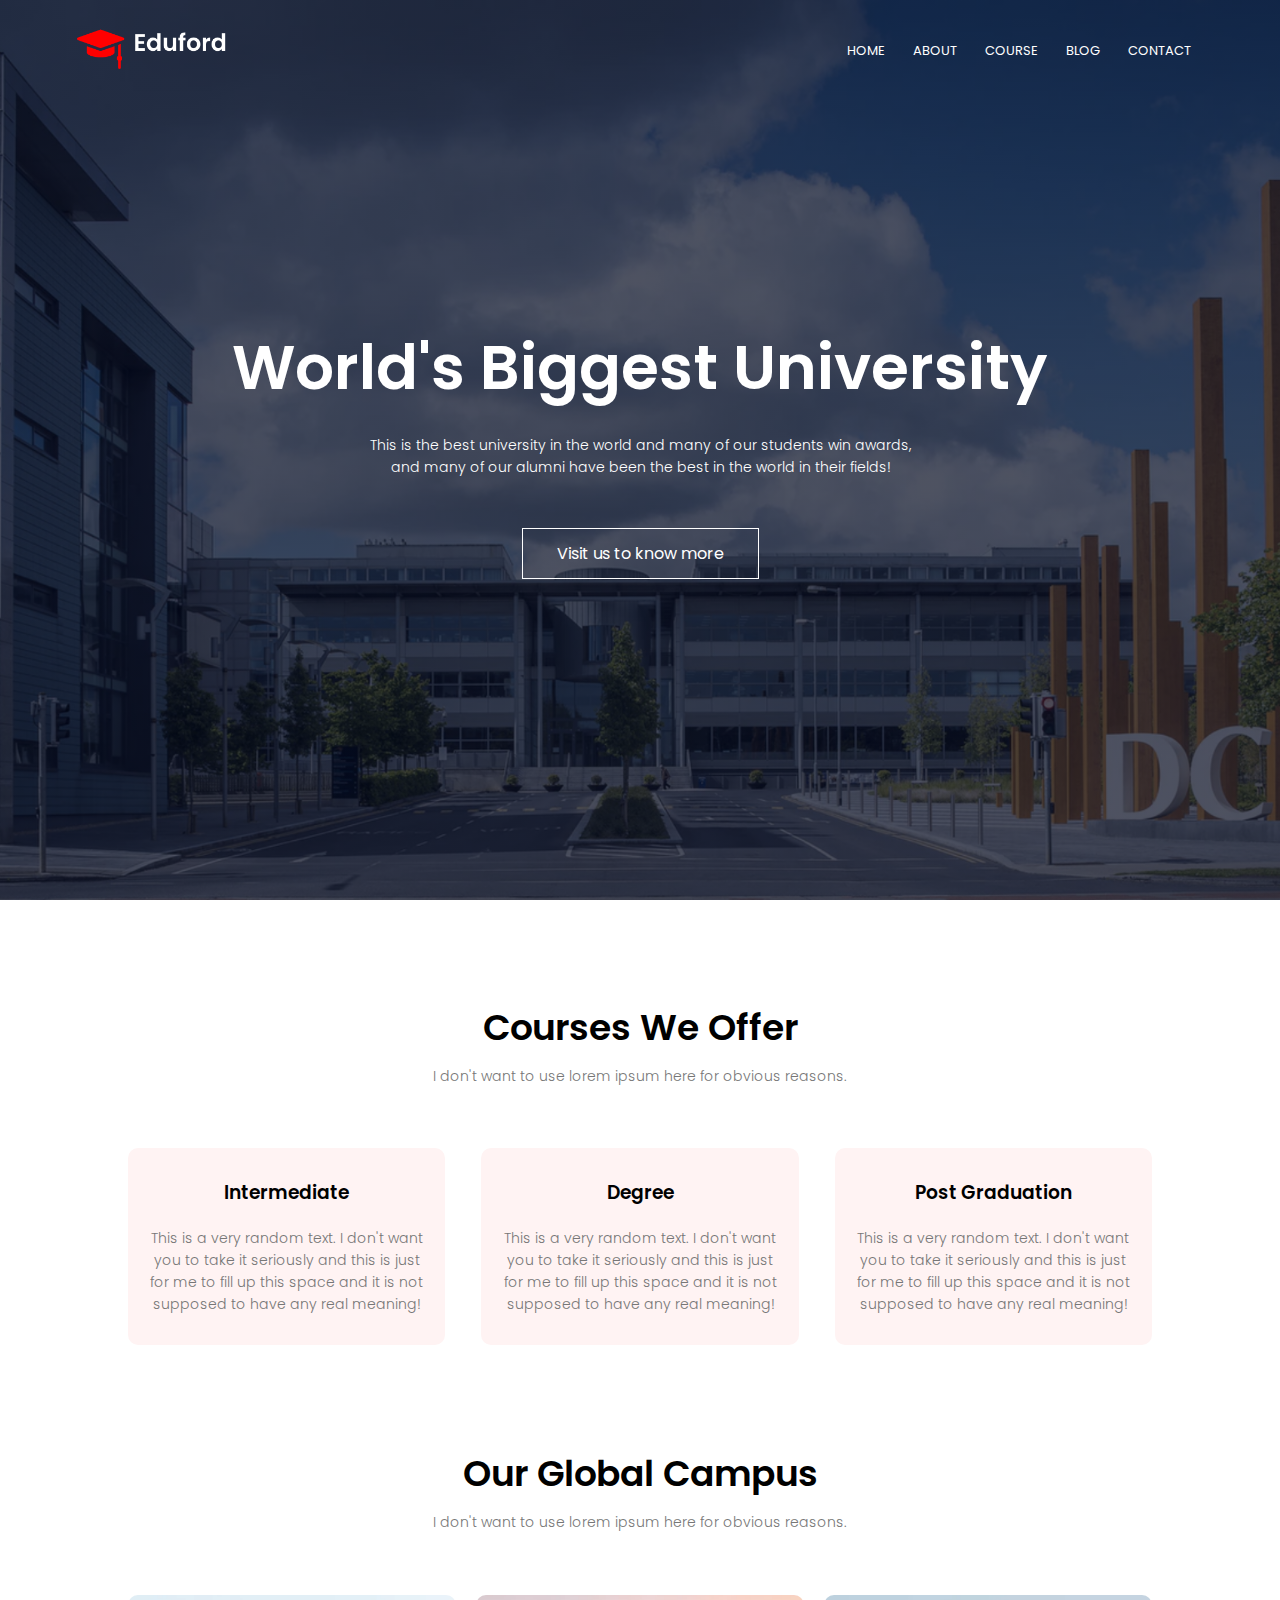
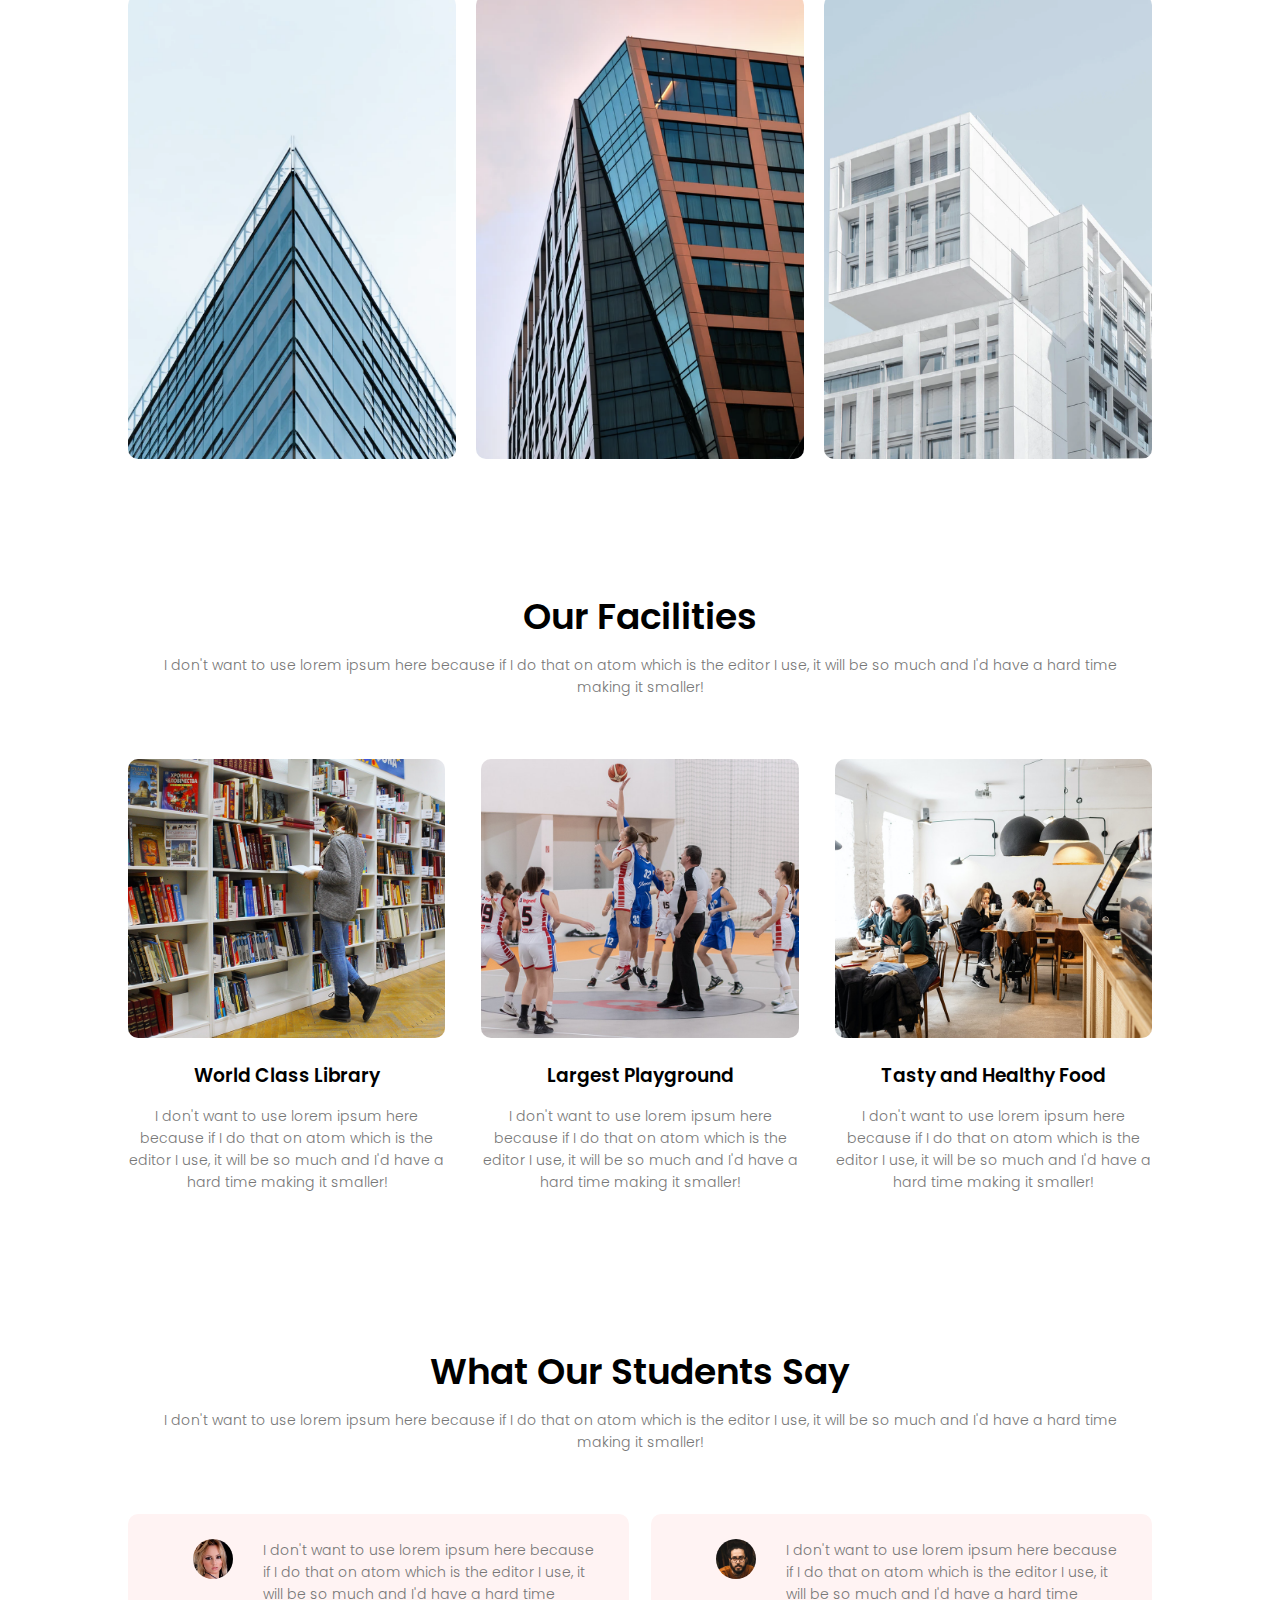
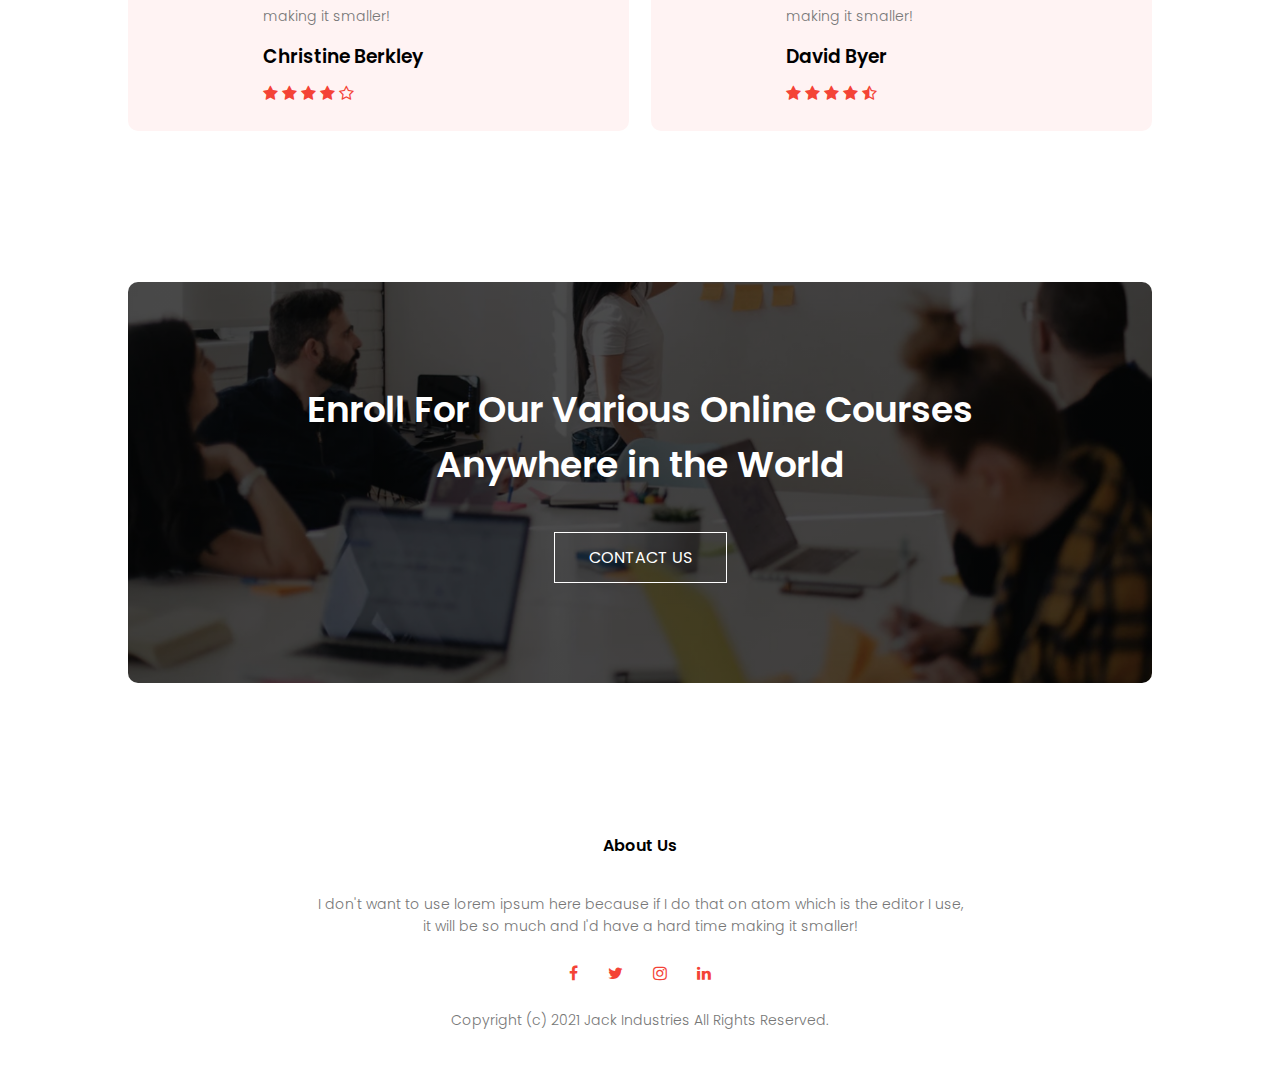
<file: index.html>
<!DOCTYPE html>
<html lang="en" dir="ltr">
  <head>
    <meta charset="utf-8">
    <meta name="viewport" content="width=device-width, initial-scale=1.0">
    <title>University Site</title>
    <link rel="stylesheet" href="index.css">
    <link rel="preconnect" href="https://fonts.gstatic.com">
    <link href="https://fonts.googleapis.com/css2?family=Poppins:wght@100;200;300;400;600;700&display=swap"
    rel="stylesheet">
    <link rel="stylesheet" href="https://stackpath.bootstrapcdn.com/font-awesome/4.7.0/css/font-awesome.min.css">
  </head>
  <body>
    <section class="header">
      <nav>
        <a href="index.html"><img src="images/logo.png"></a>
        <div class="nav-links" id="navLinks">
          <i class="fa fa-times" onclick="hideMenu()"></i>
          <ul>
            <li><a href="index.html">HOME</a></li>
            <li><a href="about.html">ABOUT</a></li>
            <li><a href="course.html">COURSE</a></li>
            <li><a href="blog.html">BLOG</a></li>
            <li><a href="contact.html">CONTACT</a></li>
          </ul>
        </div>
        <i class="fa fa-bars" onclick="showMenu()"></i>
      </nav>
      <div class="text-box">
        <h1>World's Biggest University</h1>
        <p>This is the best university in the world and many of our students win awards, <br>and many of our
          alumni have been the best in the world in their fields!
        </p>
        <a href="#" class="hero-btn">Visit us to know more</a>
      </div>
    </section>

    <!-- Course section -->

    <section class="course">
      <h1>Courses We Offer</h1>
      <p>I don't want to use lorem ipsum here for obvious reasons.</p>

      <div class="row">
        <div class="course-col">
          <h3>Intermediate</h3>
          <p>This is a very random text. I don't want you to take it seriously and this is just for me to fill
            up this space and it is not supposed to have any real meaning!
          </p>
        </div>
        <div class="course-col">
          <h3>Degree</h3>
          <p>This is a very random text. I don't want you to take it seriously and this is just for me to fill
            up this space and it is not supposed to have any real meaning!
          </p>
        </div>
        <div class="course-col">
          <h3>Post Graduation</h3>
          <p>This is a very random text. I don't want you to take it seriously and this is just for me to fill
            up this space and it is not supposed to have any real meaning!
          </p>
        </div>
      </div>
    </section>

    <!-- Campus section -->

    <section class="campus">
      <h1>Our Global Campus</h1>
      <p>I don't want to use lorem ipsum here for obvious reasons.</p>

      <div class="row">
        <div class="campus-col">
          <img src="images/london.png">
          <div class="layer">
            <h3>LONDON</h3>
          </div>
        </div>
        <div class="campus-col">
          <img src="images/newyork.png">
          <div class="layer">
            <h3>NEW YORK</h3>
          </div>
        </div>
        <div class="campus-col">
          <img src="images/washington.png">
          <div class="layer">
            <h3>WASHINGTON</h3>
          </div>
        </div>
      </div>
    </section>

    <!-- Facilities -->

    <section class="facilities">
      <h1>Our Facilities</h1>
      <p>I don't want to use lorem ipsum here because if I do that on atom which is the editor I use,
       it will be so much and I'd have a hard time making it smaller!</p>

       <div class="row">
         <div class="facilities-col">
           <img src="images/library.png">
           <h3>World Class Library</h3>
           <p>I don't want to use lorem ipsum here because if I do that on atom which is the editor I use,
            it will be so much and I'd have a hard time making it smaller!
          </p>
         </div>
         <div class="facilities-col">
           <img src="images/basketball.png">
           <h3>Largest Playground</h3>
           <p>I don't want to use lorem ipsum here because if I do that on atom which is the editor I use,
            it will be so much and I'd have a hard time making it smaller!
          </p>
         </div>
         <div class="facilities-col">
           <img src="images/cafeteria.png">
           <h3>Tasty and Healthy Food</h3>
           <p>I don't want to use lorem ipsum here because if I do that on atom which is the editor I use,
            it will be so much and I'd have a hard time making it smaller!
          </p>
         </div>
       </div>
    </section>

    <!-- Testimonials -->

    <section class="testimonials">
      <h1>What Our Students Say</h1>
      <p>I don't want to use lorem ipsum here because if I do that on atom which is the editor I use,
       it will be so much and I'd have a hard time making it smaller!
     </p>

     <div class="row">
       <div class="testimonial-col">
         <img src="images/user1.jpg">
         <div class="">
           <p>I don't want to use lorem ipsum here because if I do that on atom which is the editor I use,
            it will be so much and I'd have a hard time making it smaller!
          </p>
          <h3>Christine Berkley</h3>
          <i class="fa fa-star"></i>
          <i class="fa fa-star"></i>
          <i class="fa fa-star"></i>
          <i class="fa fa-star"></i>
          <i class="fa fa-star-o"></i>
         </div>
       </div>
       <div class="testimonial-col">
         <img src="images/user2.jpg">
         <div class="">
           <p>I don't want to use lorem ipsum here because if I do that on atom which is the editor I use,
            it will be so much and I'd have a hard time making it smaller!
          </p>
          <h3>David Byer</h3>
          <i class="fa fa-star"></i>
          <i class="fa fa-star"></i>
          <i class="fa fa-star"></i>
          <i class="fa fa-star"></i>
          <i class="fa fa-star-half-o"></i>
         </div>
       </div>
     </div>
    </section>

    <!-- Call to Action Section -->

    <section class="cta">
      <h1>Enroll For Our Various Online Courses <br> Anywhere in the World</h1>
      <a href="contact.html" class="hero-btn">CONTACT US</a>
    </section>

    <footer>
      <h4>About Us</h4>
      <p>I don't want to use lorem ipsum here because if I do that on atom which is the editor I use, <br>
       it will be so much and I'd have a hard time making it smaller!
     </p>
     <div class="icons">
       <i class="fa fa-facebook"></i>
       <i class="fa fa-twitter"></i>
       <i class="fa fa-instagram"></i>
       <i class="fa fa-linkedin"></i>
     </div>
     <p>Copyright (c) 2021 Jack Industries All Rights Reserved.</p>
    </footer>

    <script type="text/javascript">
      var navLinks = document.getElementById("navLinks");

      function showMenu() {
        navLinks.style.right = "0";
      }

      function hideMenu() {
        navLinks.style.right = "-200px";
      }
    </script>
  </body>
</html>
</file>
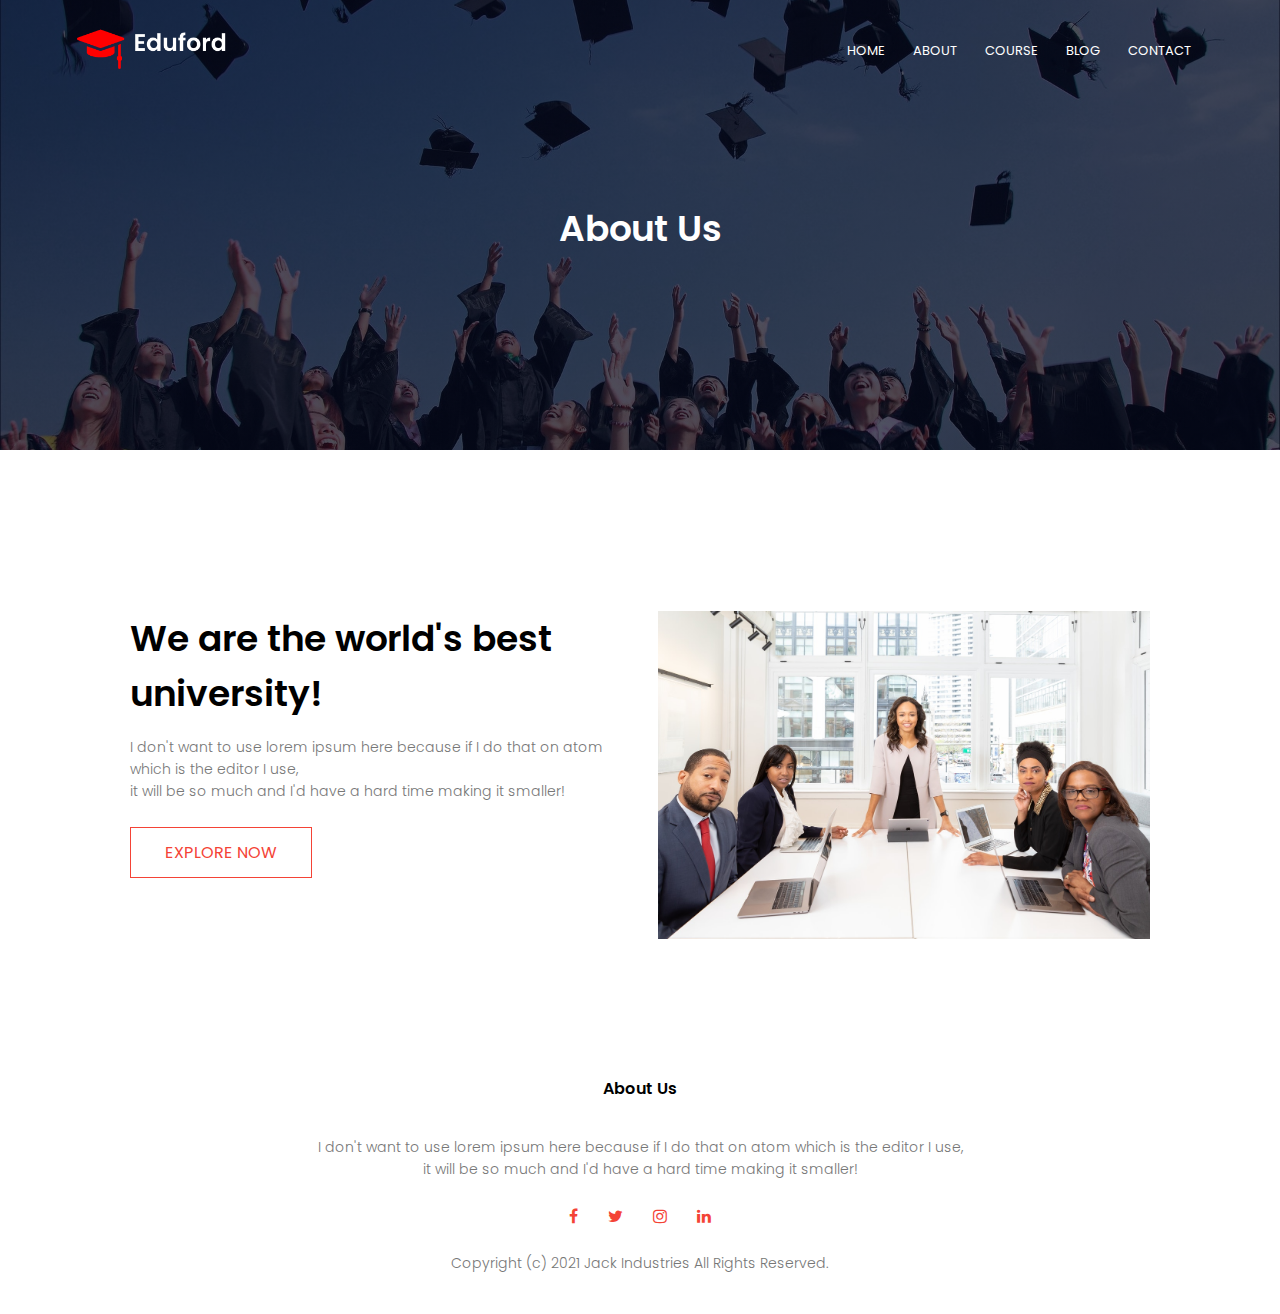
<file: about.html>
<!DOCTYPE html>
<html lang="en" dir="ltr">
  <head>
    <meta charset="utf-8">
    <meta name="viewport" content="width=device-width, initial-scale=1.0">
    <title>University Site</title>
    <link rel="stylesheet" href="index.css">
    <link rel="preconnect" href="https://fonts.gstatic.com">
    <link href="https://fonts.googleapis.com/css2?family=Poppins:wght@100;200;300;400;600;700&display=swap"
    rel="stylesheet">
    <link rel="stylesheet" href="https://stackpath.bootstrapcdn.com/font-awesome/4.7.0/css/font-awesome.min.css">
  </head>
  <body>
    <section class="sub-header">
      <nav>
        <a href="index.html"><img src="images/logo.png"></a>
        <div class="nav-links" id="navLinks">
          <i class="fa fa-times" onclick="hideMenu()"></i>
          <ul>
            <li><a href="index.html">HOME</a></li>
            <li><a href="about.html">ABOUT</a></li>
            <li><a href="course.html">COURSE</a></li>
            <li><a href="blog.html">BLOG</a></li>
            <li><a href="contact.html">CONTACT</a></li>
          </ul>
        </div>
        <i class="fa fa-bars" onclick="showMenu()"></i>
      </nav>
      <h1>About Us</h1>
    </section>

    <!-- About Us content -->
    <section class="about-us">
      <div class="row">
        <div class="about-col">
          <h1>We are the world's best university!</h1>
          <p>I don't want to use lorem ipsum here because if I do that on atom which is the editor I use, <br>
           it will be so much and I'd have a hard time making it smaller!
         </p>
         <a href="#" class="hero-btn red-btn">EXPLORE NOW</a>
        </div>
        <div class="about-col">
          <img src="images/about.jpg">

        </div>
      </div>
    </section>

    <footer>
      <h4>About Us</h4>
      <p>I don't want to use lorem ipsum here because if I do that on atom which is the editor I use, <br>
       it will be so much and I'd have a hard time making it smaller!
     </p>
     <div class="icons">
       <i class="fa fa-facebook"></i>
       <i class="fa fa-twitter"></i>
       <i class="fa fa-instagram"></i>
       <i class="fa fa-linkedin"></i>
     </div>
     <p>Copyright (c) 2021 Jack Industries All Rights Reserved.</p>
    </footer>

    <script type="text/javascript">
      var navLinks = document.getElementById("navLinks");

      function showMenu() {
        navLinks.style.right = "0";
      }

      function hideMenu() {
        navLinks.style.right = "-200px";
      }
    </script>
  </body>
</html>
</file>
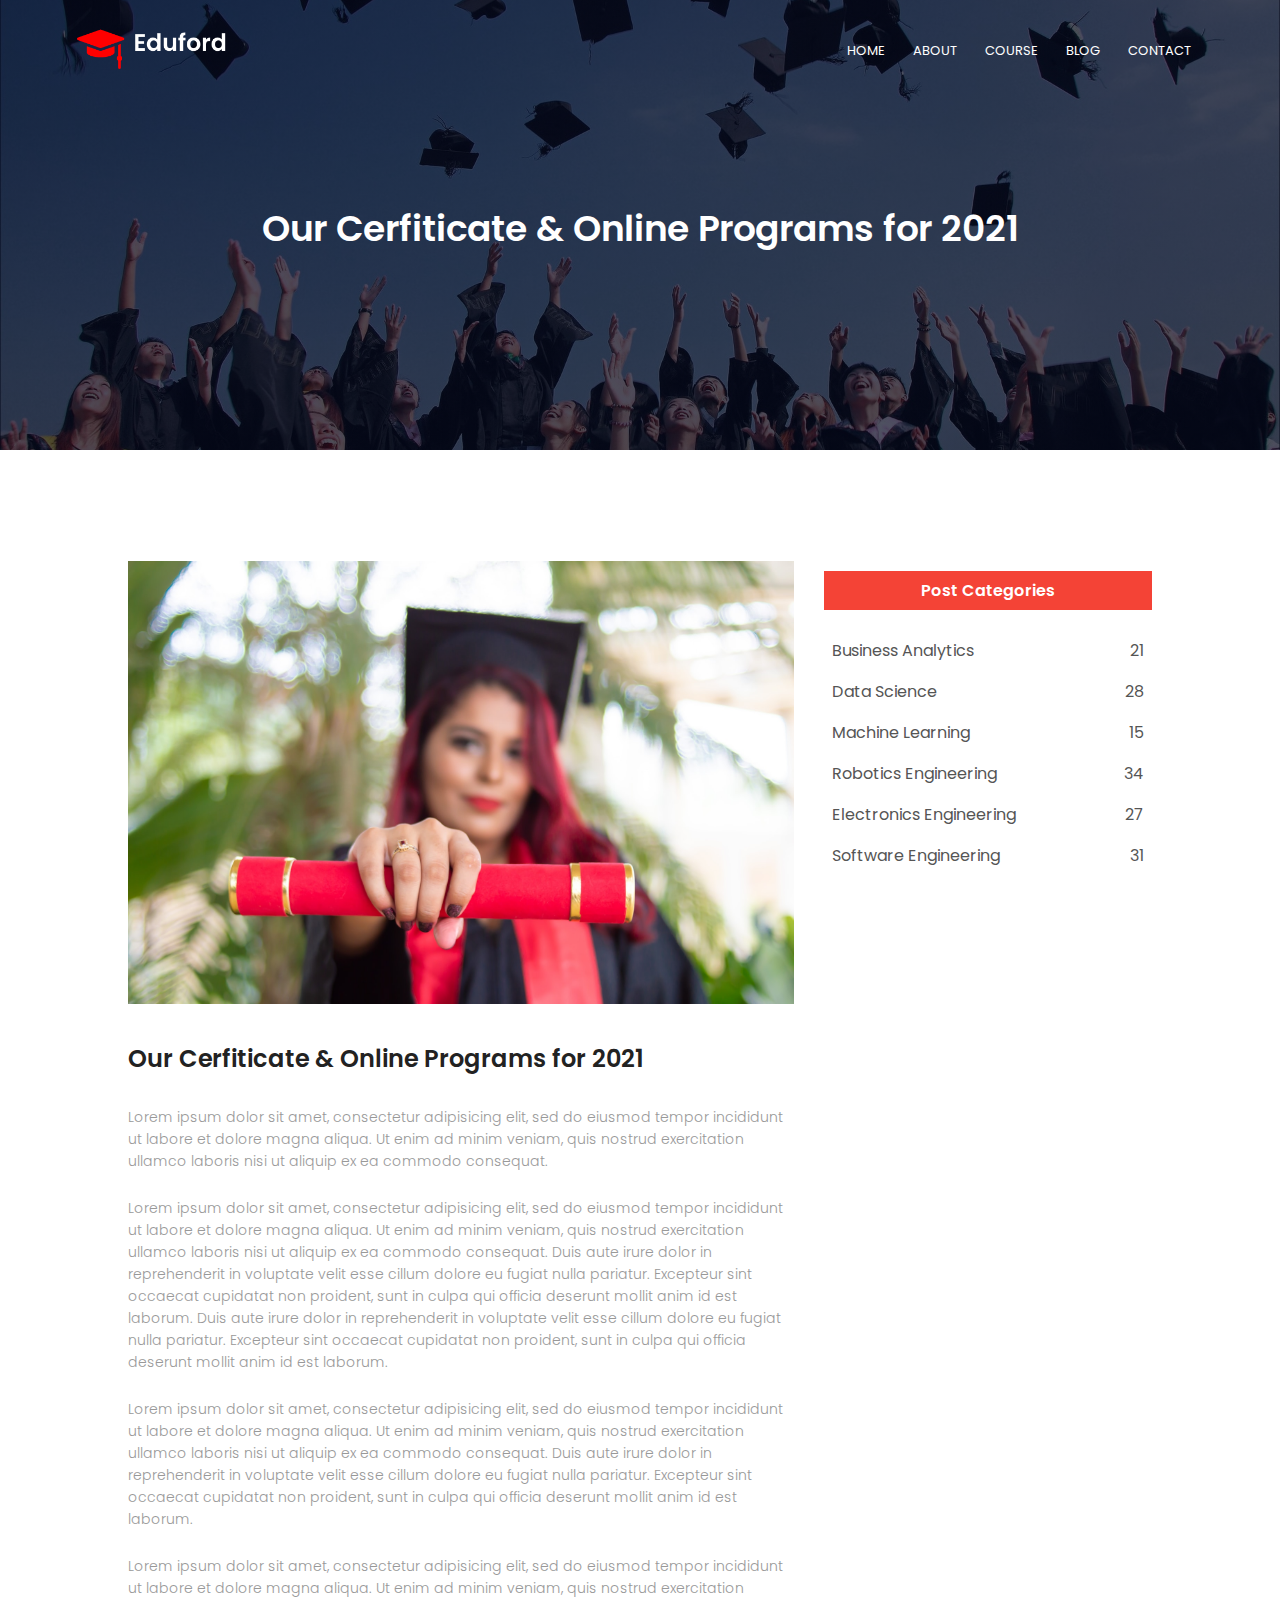
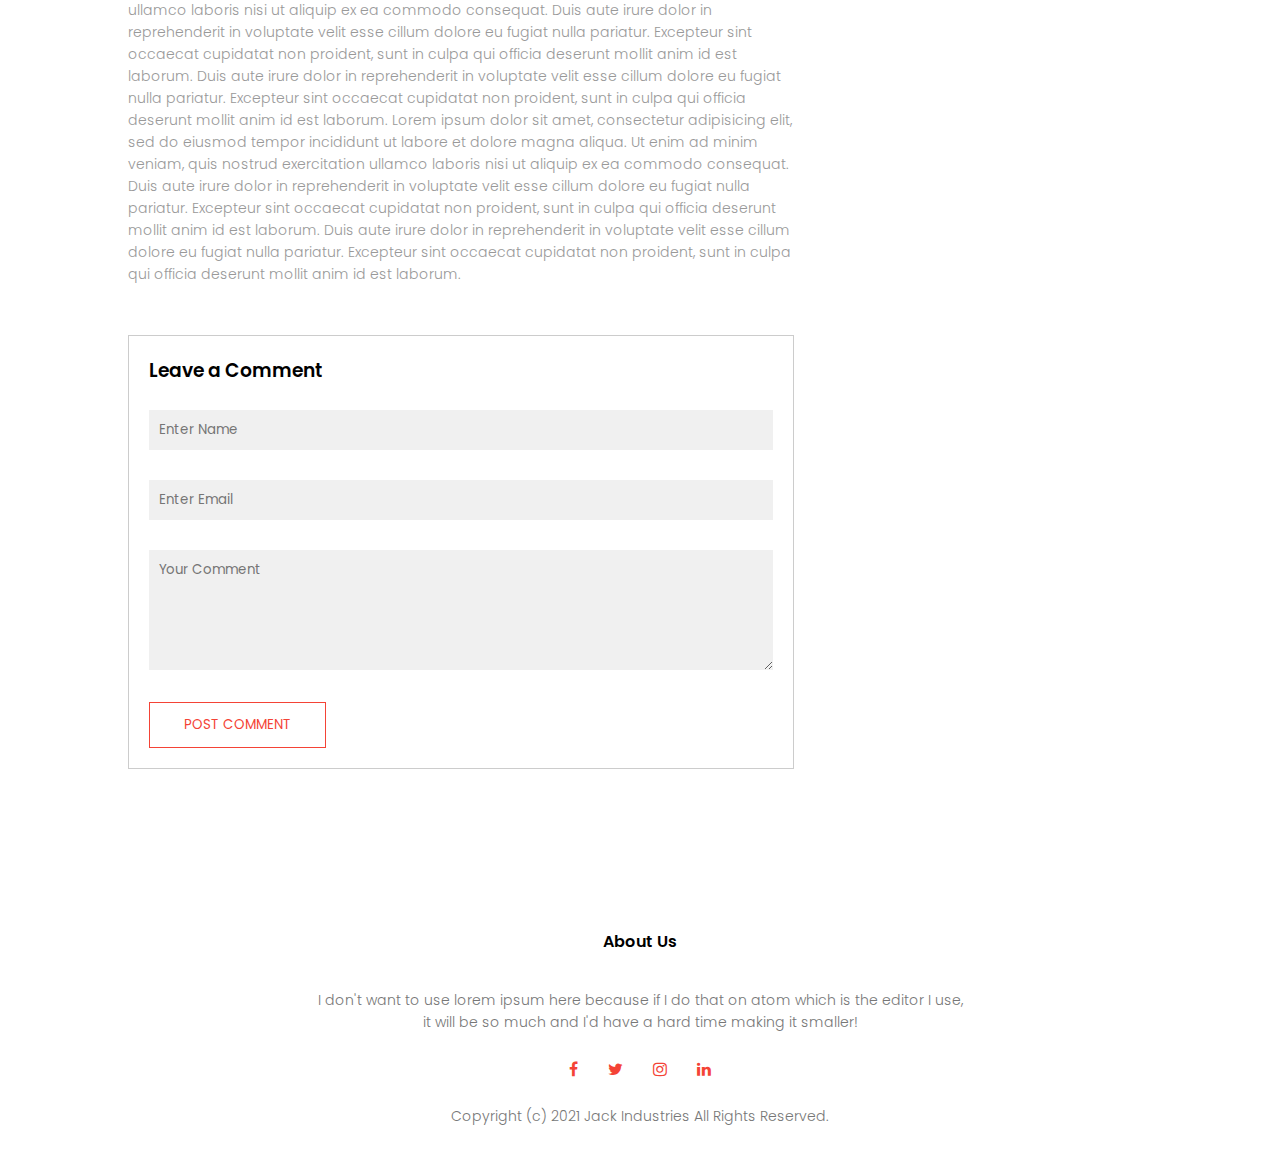
<file: blog.html>
<!DOCTYPE html>
<html lang="en" dir="ltr">
  <head>
    <meta charset="utf-8">
    <meta name="viewport" content="width=device-width, initial-scale=1.0">
    <title>University Site</title>
    <link rel="stylesheet" href="index.css">
    <link rel="preconnect" href="https://fonts.gstatic.com">
    <link href="https://fonts.googleapis.com/css2?family=Poppins:wght@100;200;300;400;600;700&display=swap"
    rel="stylesheet">
    <link rel="stylesheet" href="https://stackpath.bootstrapcdn.com/font-awesome/4.7.0/css/font-awesome.min.css">
  </head>
  <body>
    <section class="sub-header">
      <nav>
        <a href="index.html"><img src="images/logo.png"></a>
        <div class="nav-links" id="navLinks">
          <i class="fa fa-times" onclick="hideMenu()"></i>
          <ul>
            <li><a href="index.html">HOME</a></li>
            <li><a href="about.html">ABOUT</a></li>
            <li><a href="course.html">COURSE</a></li>
            <li><a href="blog.html">BLOG</a></li>
            <li><a href="contact.html">CONTACT</a></li>
          </ul>
        </div>
        <i class="fa fa-bars" onclick="showMenu()"></i>
      </nav>
      <h1>Our Cerfiticate & Online Programs for 2021</h1>
    </section>

    <!-- Blog Page content -->

    <section class="blog-content">
      <div class="row">
        <div class="blog-left">
          <img src="images/certificate.jpg">
          <h2>Our Cerfiticate & Online Programs for 2021</h2>
          <p>
            Lorem ipsum dolor sit amet, consectetur adipisicing elit, sed do eiusmod tempor incididunt ut labore
            et dolore magna aliqua. Ut enim ad minim veniam, quis nostrud exercitation ullamco laboris nisi ut
            aliquip ex ea commodo consequat.
          </p>
          <br>
          <p>
            Lorem ipsum dolor sit amet, consectetur adipisicing elit, sed do eiusmod tempor incididunt ut labore
            et dolore magna aliqua. Ut enim ad minim veniam, quis nostrud exercitation ullamco laboris nisi ut
            aliquip ex ea commodo consequat. Duis aute irure dolor in reprehenderit in voluptate velit esse cillum
            dolore eu fugiat nulla pariatur. Excepteur sint occaecat cupidatat non proident, sunt in culpa qui officia
            deserunt mollit anim id est laborum.
            Duis aute irure dolor in reprehenderit in voluptate velit esse cillum
            dolore eu fugiat nulla pariatur. Excepteur sint occaecat cupidatat non proident, sunt in culpa qui officia
            deserunt mollit anim id est laborum.
          </p>
          <br>
          <p>
            Lorem ipsum dolor sit amet, consectetur adipisicing elit, sed do eiusmod tempor incididunt ut labore
            et dolore magna aliqua. Ut enim ad minim veniam, quis nostrud exercitation ullamco laboris nisi ut
            aliquip ex ea commodo consequat. Duis aute irure dolor in reprehenderit in voluptate velit esse cillum
            dolore eu fugiat nulla pariatur. Excepteur sint occaecat cupidatat non proident, sunt in culpa qui officia
            deserunt mollit anim id est laborum.
          </p>
          <br>
          <p>
            Lorem ipsum dolor sit amet, consectetur adipisicing elit, sed do eiusmod tempor incididunt ut labore
            et dolore magna aliqua. Ut enim ad minim veniam, quis nostrud exercitation ullamco laboris nisi ut
            aliquip ex ea commodo consequat. Duis aute irure dolor in reprehenderit in voluptate velit esse cillum
            dolore eu fugiat nulla pariatur. Excepteur sint occaecat cupidatat non proident, sunt in culpa qui officia
            deserunt mollit anim id est laborum.
            Duis aute irure dolor in reprehenderit in voluptate velit esse cillum
            dolore eu fugiat nulla pariatur. Excepteur sint occaecat cupidatat non proident, sunt in culpa qui officia
            deserunt mollit anim id est laborum.
            Lorem ipsum dolor sit amet, consectetur adipisicing elit, sed do eiusmod tempor incididunt ut labore
            et dolore magna aliqua. Ut enim ad minim veniam, quis nostrud exercitation ullamco laboris nisi ut
            aliquip ex ea commodo consequat. Duis aute irure dolor in reprehenderit in voluptate velit esse cillum
            dolore eu fugiat nulla pariatur. Excepteur sint occaecat cupidatat non proident, sunt in culpa qui officia
            deserunt mollit anim id est laborum.
            Duis aute irure dolor in reprehenderit in voluptate velit esse cillum
            dolore eu fugiat nulla pariatur. Excepteur sint occaecat cupidatat non proident, sunt in culpa qui officia
            deserunt mollit anim id est laborum.
          </p>
          <div class="comment-box">
            <h3>Leave a Comment</h3>
            <form class="comment-form">
              <input type="text" placeholder="Enter Name">
              <input type="email" placeholder="Enter Email">
              <textarea rows="5" placeholder="Your Comment"></textarea>
              <button type="submit" class="hero-btn red-btn">POST COMMENT</button>
            </form>
          </div>
        </div>
        <div class="blog-right">
          <h3>Post Categories</h3>
          <div class="">
            <span>Business Analytics</span>
            <span>21</span>
          </div>
          <div class="">
            <span>Data Science</span>
            <span>28</span>
          </div>
          <div class="">
            <span>Machine Learning</span>
            <span>15</span>
          </div>
          <div class="">
            <span>Robotics Engineering</span>
            <span>34</span>
          </div>
          <div class="">
            <span>Electronics Engineering</span>
            <span>27</span>
          </div>
          <div class="">
            <span>Software Engineering</span>
            <span>31</span>
          </div>
        </div>
      </div>
    </section>

    <footer>
      <h4>About Us</h4>
      <p>I don't want to use lorem ipsum here because if I do that on atom which is the editor I use, <br>
       it will be so much and I'd have a hard time making it smaller!
     </p>
     <div class="icons">
       <i class="fa fa-facebook"></i>
       <i class="fa fa-twitter"></i>
       <i class="fa fa-instagram"></i>
       <i class="fa fa-linkedin"></i>
     </div>
     <p>Copyright (c) 2021 Jack Industries All Rights Reserved.</p>
    </footer>

    <script type="text/javascript">
      var navLinks = document.getElementById("navLinks");

      function showMenu() {
        navLinks.style.right = "0";
      }

      function hideMenu() {
        navLinks.style.right = "-200px";
      }
    </script>
  </body>
</html>
</file>
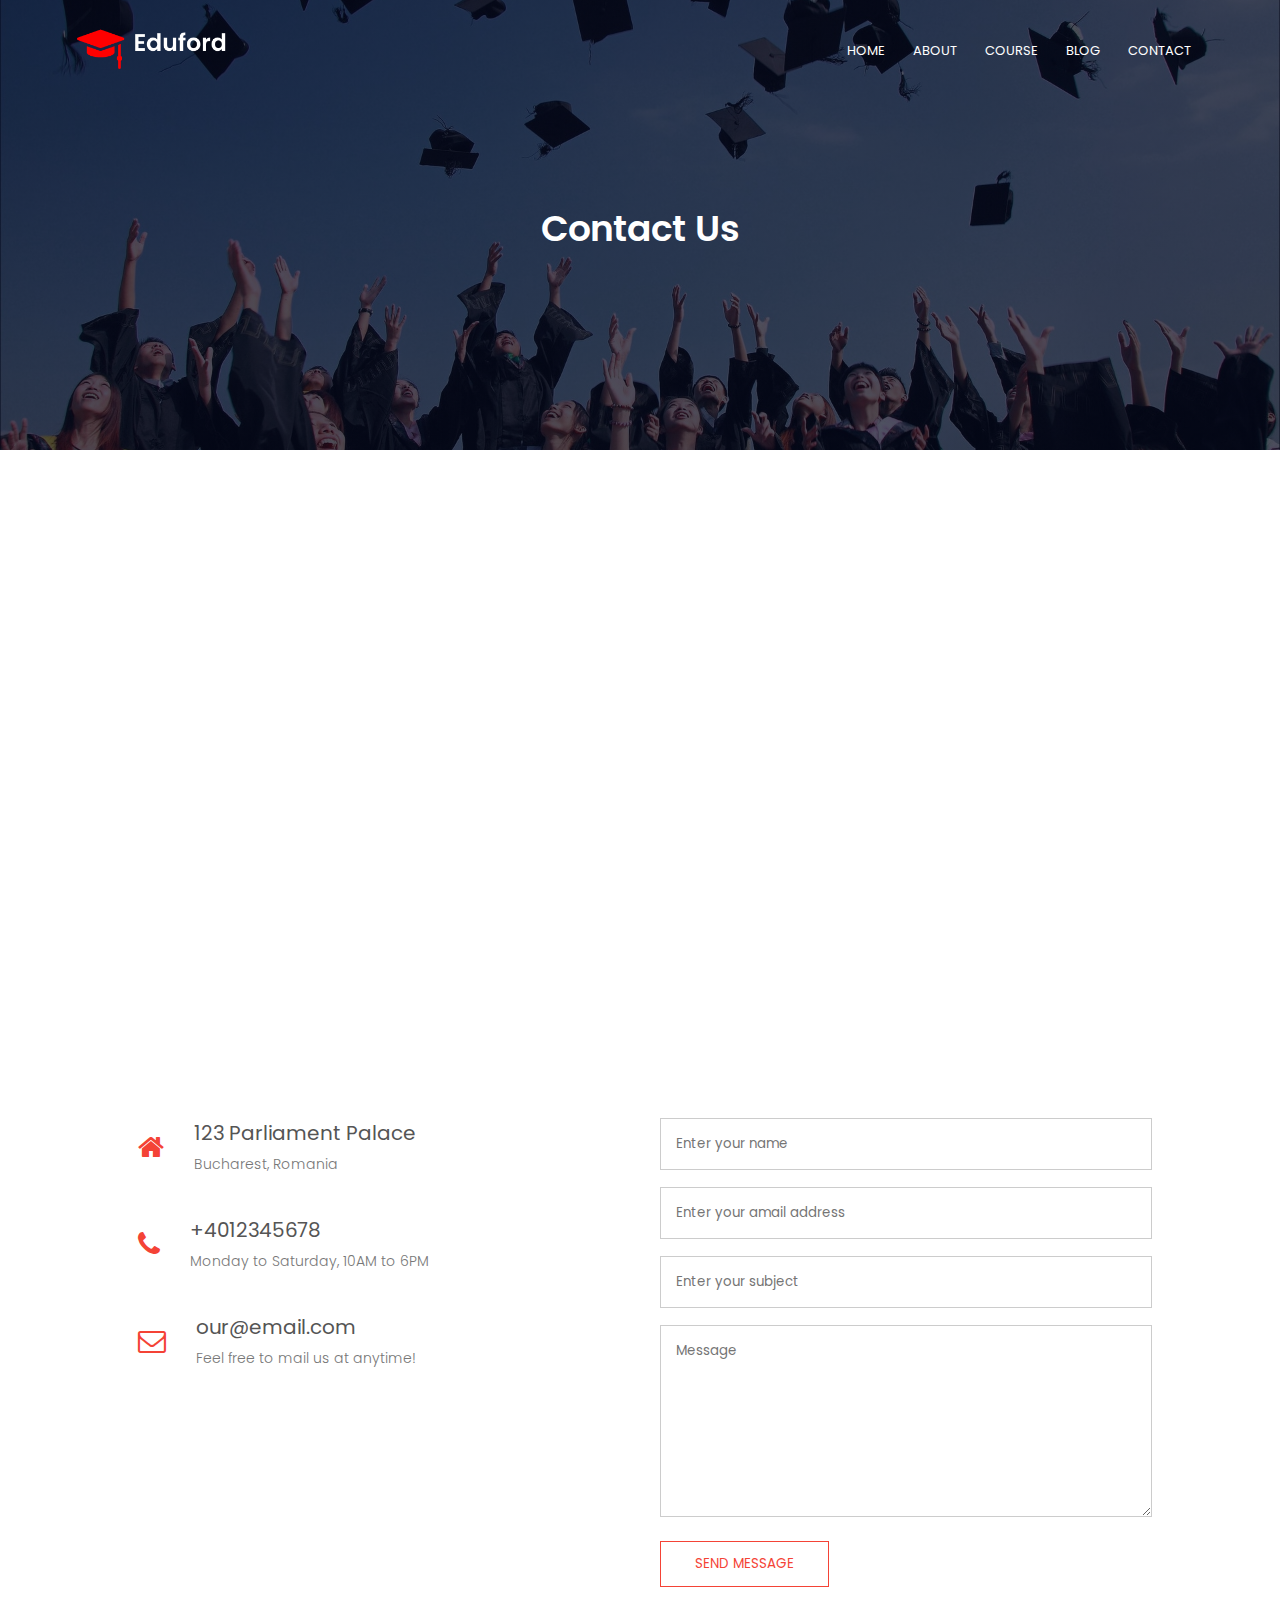
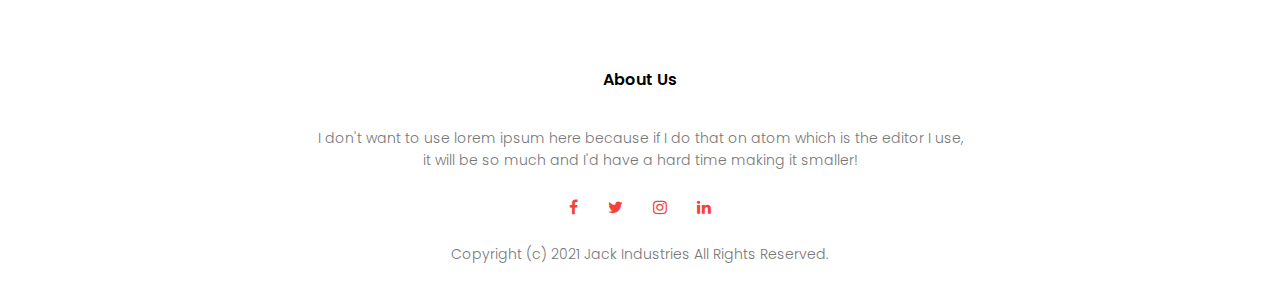
<file: contact.html>
<!DOCTYPE html>
<html lang="en" dir="ltr">
  <head>
    <meta charset="utf-8">
    <meta name="viewport" content="width=device-width, initial-scale=1.0">
    <title>University Site</title>
    <link rel="stylesheet" href="index.css">
    <link rel="preconnect" href="https://fonts.gstatic.com">
    <link href="https://fonts.googleapis.com/css2?family=Poppins:wght@100;200;300;400;600;700&display=swap"
    rel="stylesheet">
    <link rel="stylesheet" href="https://stackpath.bootstrapcdn.com/font-awesome/4.7.0/css/font-awesome.min.css">
  </head>
  <body>
    <section class="sub-header">
      <nav>
        <a href="index.html"><img src="images/logo.png"></a>
        <div class="nav-links" id="navLinks">
          <i class="fa fa-times" onclick="hideMenu()"></i>
          <ul>
            <li><a href="index.html">HOME</a></li>
            <li><a href="about.html">ABOUT</a></li>
            <li><a href="course.html">COURSE</a></li>
            <li><a href="blog.html">BLOG</a></li>
            <li><a href="contact.html">CONTACT</a></li>
          </ul>
        </div>
        <i class="fa fa-bars" onclick="showMenu()"></i>
      </nav>
      <h1>Contact Us</h1>
    </section>

    <!-- Contact Us content -->
    <section class="location">
      <iframe src="https://www.google.com/maps/embed?pb=!1m18!1m12!1m3!1d91160.56672529185!2d26.02459803145529!3d44.437926920467554!2m3!1f0!2f0!3f0!3m2!1i1024!2i768!4f13.1!3m3!1m2!1s0x40b1f93abf3cad4f%3A0xac0632e37c9ca628!2sBucharest%2C%20Romania!5e0!3m2!1sen!2sng!4v1638343110896!5m2!1sen!2sng"
       width="600" height="450" style="border:0;" allowfullscreen="" loading="lazy"></iframe>
    </section>

    <section class="contact-us">
      <div class="row">
        <div class="contact-col">
          <div class="">
            <i class="fa fa-home"></i>
            <span>
              <h5>123 Parliament Palace</h5>
              <p>Bucharest, Romania</p>
            </span>
          </div>
          <div class="">
            <i class="fa fa-phone"></i>
            <span>
              <h5>+4012345678</h5>
              <p>Monday to Saturday, 10AM to 6PM</p>
            </span>
          </div>
          <div class="">
            <i class="fa fa-envelope-o"></i>
            <span>
              <h5>our@email.com</h5>
              <p>Feel free to mail us at anytime!</p>
            </span>
          </div>
        </div>
        <div class="contact-col">
          <form action="">
            <input type="text" placeholder="Enter your name" required>
            <input type="email" placeholder="Enter your amail address" required>
            <input type="text" placeholder="Enter your subject" required>
            <textarea rows="8" placeholder="Message" required></textarea>
            <button type="submit" class="hero-btn red-btn">SEND MESSAGE</button>

          </form>
        </div>
      </div>
    </section>

    <footer>
      <h4>About Us</h4>
      <p>I don't want to use lorem ipsum here because if I do that on atom which is the editor I use, <br>
       it will be so much and I'd have a hard time making it smaller!
     </p>
     <div class="icons">
       <i class="fa fa-facebook"></i>
       <i class="fa fa-twitter"></i>
       <i class="fa fa-instagram"></i>
       <i class="fa fa-linkedin"></i>
     </div>
     <p>Copyright (c) 2021 Jack Industries All Rights Reserved.</p>
    </footer>

    <script type="text/javascript">
      var navLinks = document.getElementById("navLinks");

      function showMenu() {
        navLinks.style.right = "0";
      }

      function hideMenu() {
        navLinks.style.right = "-200px";
      }
    </script>
  </body>
</html>
</file>
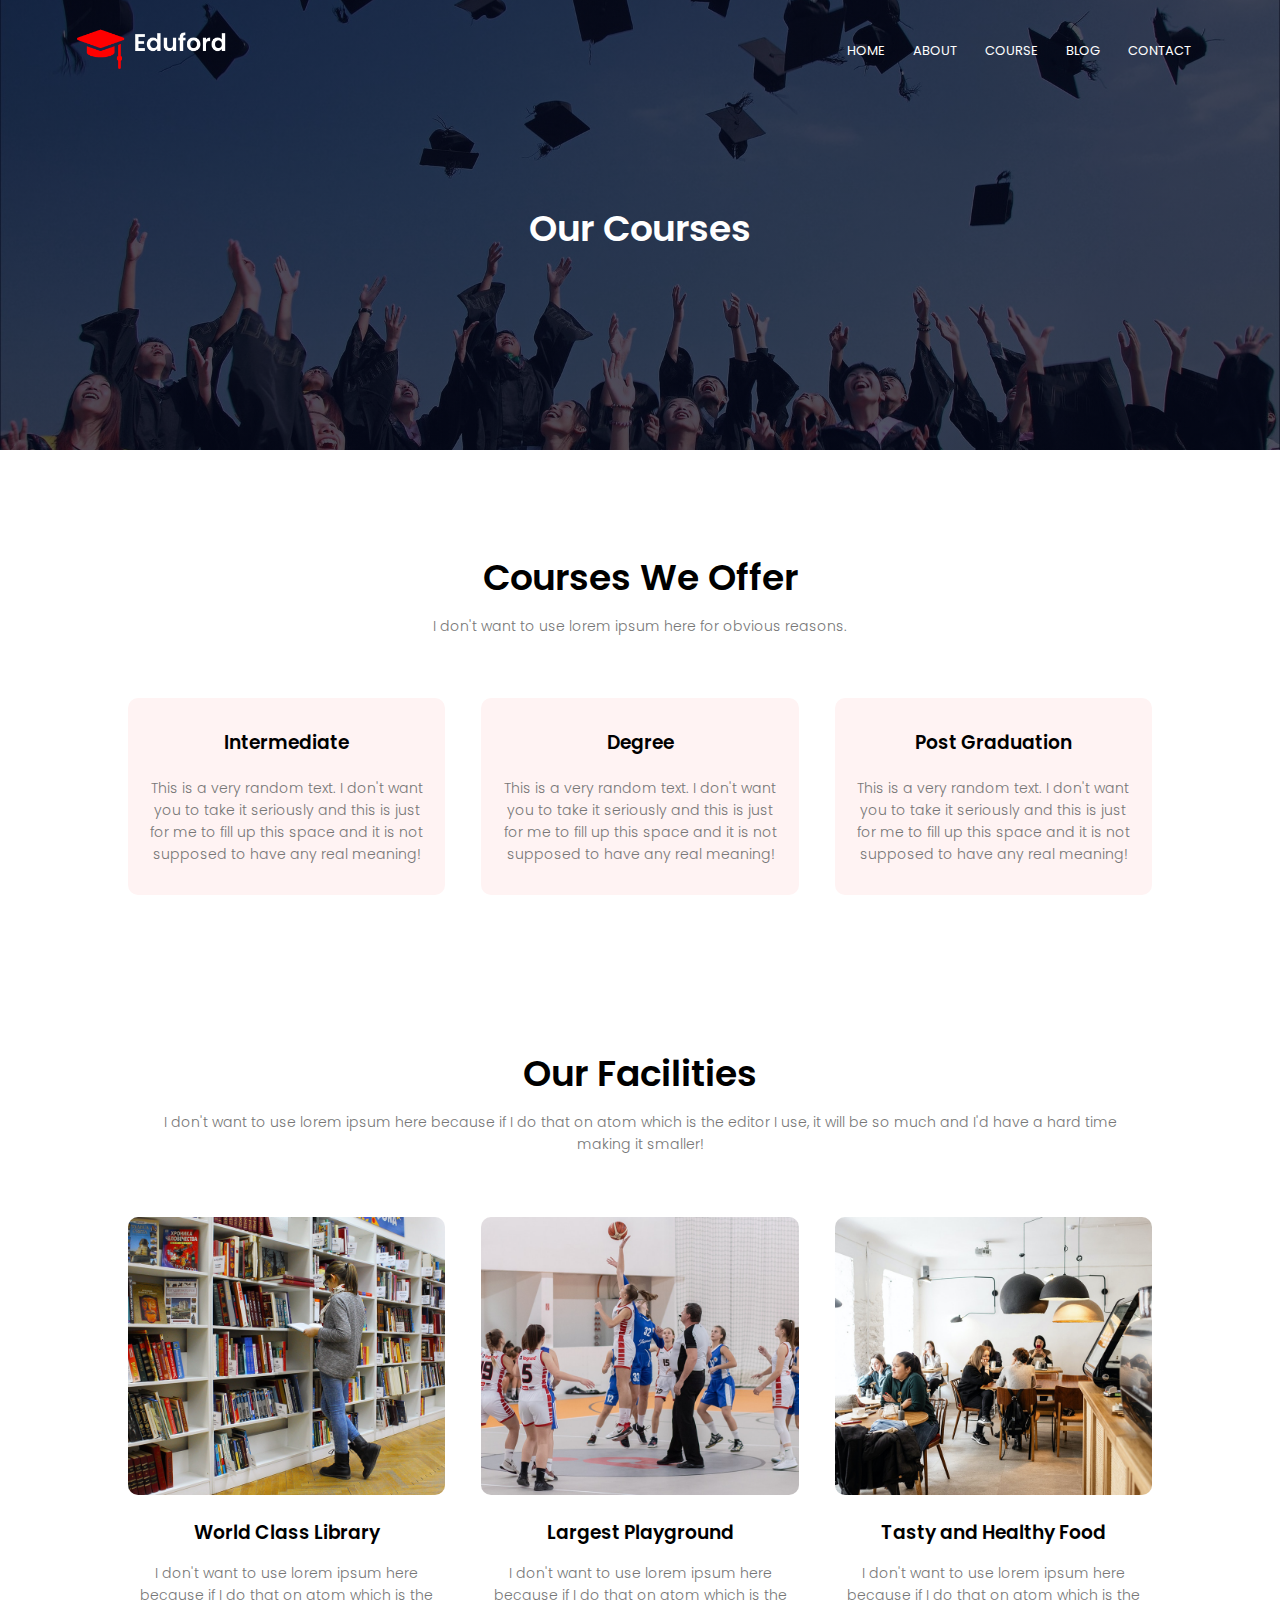
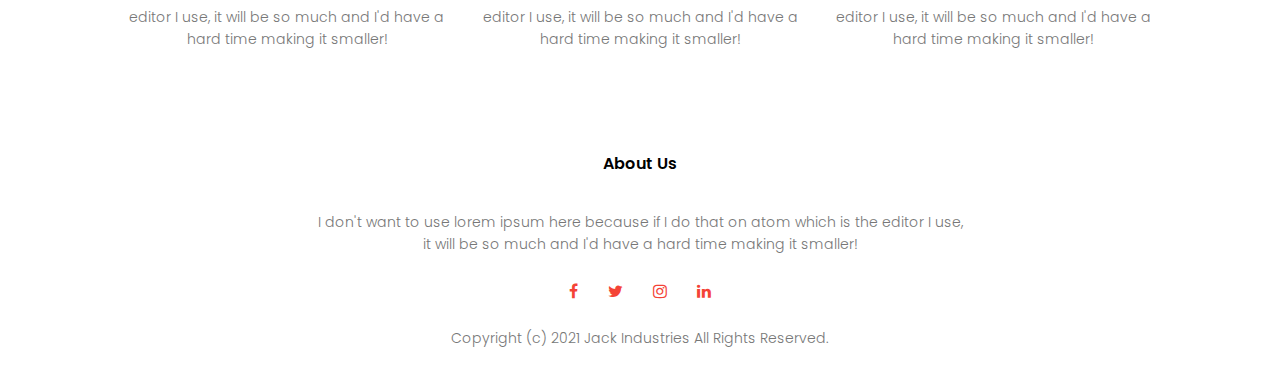
<file: course.html>
<!DOCTYPE html>
<html lang="en" dir="ltr">
  <head>
    <meta charset="utf-8">
    <meta name="viewport" content="width=device-width, initial-scale=1.0">
    <title>University Site</title>
    <link rel="stylesheet" href="index.css">
    <link rel="preconnect" href="https://fonts.gstatic.com">
    <link href="https://fonts.googleapis.com/css2?family=Poppins:wght@100;200;300;400;600;700&display=swap"
    rel="stylesheet">
    <link rel="stylesheet" href="https://stackpath.bootstrapcdn.com/font-awesome/4.7.0/css/font-awesome.min.css">
  </head>
  <body>
    <section class="sub-header">
      <nav>
        <a href="index.html"><img src="images/logo.png"></a>
        <div class="nav-links" id="navLinks">
          <i class="fa fa-times" onclick="hideMenu()"></i>
          <ul>
            <li><a href="index.html">HOME</a></li>
            <li><a href="about.html">ABOUT</a></li>
            <li><a href="course.html">COURSE</a></li>
            <li><a href="blog.html">BLOG</a></li>
            <li><a href="contact.html">CONTACT</a></li>
          </ul>
        </div>
        <i class="fa fa-bars" onclick="showMenu()"></i>
      </nav>
      <h1>Our Courses</h1>
    </section>

    <!-- Course section -->

    <section class="course">
      <h1>Courses We Offer</h1>
      <p>I don't want to use lorem ipsum here for obvious reasons.</p>

      <div class="row">
        <div class="course-col">
          <h3>Intermediate</h3>
          <p>This is a very random text. I don't want you to take it seriously and this is just for me to fill
            up this space and it is not supposed to have any real meaning!
          </p>
        </div>
        <div class="course-col">
          <h3>Degree</h3>
          <p>This is a very random text. I don't want you to take it seriously and this is just for me to fill
            up this space and it is not supposed to have any real meaning!
          </p>
        </div>
        <div class="course-col">
          <h3>Post Graduation</h3>
          <p>This is a very random text. I don't want you to take it seriously and this is just for me to fill
            up this space and it is not supposed to have any real meaning!
          </p>
        </div>
      </div>
    </section>

    <!-- Facilities Section -->

    <section class="facilities">
      <h1>Our Facilities</h1>
      <p>I don't want to use lorem ipsum here because if I do that on atom which is the editor I use,
       it will be so much and I'd have a hard time making it smaller!</p>

       <div class="row">
         <div class="facilities-col">
           <img src="images/library.png">
           <h3>World Class Library</h3>
           <p>I don't want to use lorem ipsum here because if I do that on atom which is the editor I use,
            it will be so much and I'd have a hard time making it smaller!
          </p>
         </div>
         <div class="facilities-col">
           <img src="images/basketball.png">
           <h3>Largest Playground</h3>
           <p>I don't want to use lorem ipsum here because if I do that on atom which is the editor I use,
            it will be so much and I'd have a hard time making it smaller!
          </p>
         </div>
         <div class="facilities-col">
           <img src="images/cafeteria.png">
           <h3>Tasty and Healthy Food</h3>
           <p>I don't want to use lorem ipsum here because if I do that on atom which is the editor I use,
            it will be so much and I'd have a hard time making it smaller!
          </p>
         </div>
       </div>
    </section>

    <footer>
      <h4>About Us</h4>
      <p>I don't want to use lorem ipsum here because if I do that on atom which is the editor I use, <br>
       it will be so much and I'd have a hard time making it smaller!
     </p>
     <div class="icons">
       <i class="fa fa-facebook"></i>
       <i class="fa fa-twitter"></i>
       <i class="fa fa-instagram"></i>
       <i class="fa fa-linkedin"></i>
     </div>
     <p>Copyright (c) 2021 Jack Industries All Rights Reserved.</p>
    </footer>

    <script type="text/javascript">
      var navLinks = document.getElementById("navLinks");

      function showMenu() {
        navLinks.style.right = "0";
      }

      function hideMenu() {
        navLinks.style.right = "-200px";
      }
    </script>
  </body>
</html>
</file>
<file: index.css>
* {
  margin: 0;
  padding: 0;
  font-family: 'Poppins', sans-serif;
}

.header {
  min-height: 100vh;
  width: 100%;
  background-image: linear-gradient(rgba(4,9,30,0.7), rgba(4,9,30,0.7)), url(images/banner.png);
  background-size: cover;
  background-position: center;
  background-attachment: fixed;
  position: relative;
}

nav {
  display: flex;
  padding: 2% 6%;
  justify-content: space-between;
  align-items: center;
}

nav img {
  width: 150px;
}

.nav-links {
  flex: 1;
  text-align: right;
}

.nav-links ul li {
  list-style: none;
  display: inline-block;
  padding: 8px 12px;
  position: relative;
}

.nav-links ul li a {
  color: #fff;
  text-decoration: none;
  font-size: 13px;
}

.nav-links ul li::after {
  content: '';
  width: 0%;
  height: 2px;
  background: #f44336;
  display: block;
  margin: auto;
  transition: 0.5s;
}

.nav-links ul li:hover::after {
  width: 100%;
}

nav .fa {
  display: none;
}

.text-box {
  width: 90%;
  color: #fff;
  position: absolute;
  top: 50%;
  left: 50%;
  transform: translate(-50%, -50%);
  text-align: center;
}

.text-box h1 {
  font-size: 62px;
}

.text-box p {
  margin: 10px 0 40px;
  font-size: 14px;
  color: #fff
}

.hero-btn {
  display: inline-block;
  text-decoration: none;
  color: white;
  border: 1px solid #fff;
  padding: 12px 34px;
  background: transparent;
  position: relative;
  cursor: pointer;
  transition: 1s;
}

.hero-btn:hover {
  border: 1px solid #f44336;
  background: #f44336;
  transition: 1s;
}

/* Course section */

.course {
  width: 80%;
  margin: auto;
  text-align: center;
  margin-top: 100px;
}

h1 {
  font-size: 36px;
  font-weight: 600;
}

p {
  color: #777;
  font-size: 14px;
  line-height: 22px;
  font-weight: 300;
  padding: 10px;
}

.row {
  margin-top: 5%;
  justify-content: space-between;
  display: flex;
}

.course-col {
  flex-basis: 31%;
  background: #fff3f3;
  border-radius: 10px;
  margin-bottom: 5%;
  padding: 20px 12px;
  box-sizing: border-box;
  transition: 0.5s;
}

.course-col:hover {
  box-shadow: 0 0 20px 0px rgba(0, 0, 0, 0.2);
}

h3 {
  text-align: center;
  font-weight: 600;
  margin: 10px 0;
}

/* Campus Section */

.campus {
  width: 80%;
  margin: auto;
  text-align: center;
  padding-top: 50px;
}

.campus-col {
  flex-basis: 32%;
  border-radius: 10px;
  margin-bottom: 30px;
  position: relative;
  overflow: hidden;
}

.campus-col img {
  width: 100%;
  display: block;
}

.layer {
  background: transparent;
  height: 100%;
  width: 100%;
  position: absolute;
  top: 0;
  left: 0;
  transition: 0.5s;
}

.layer:hover {
  background: rgba(256, 0, 0, 0.7);
}

.layer h3 {
  width: 100%;
  font-weight: 500;
  color: #fff;
  font-size: 26px;
  bottom: 0;
  left: 50%;
  transform: translateX(-50%);
  position: absolute;
  opacity: 0;
  transition: 0.5s;
}

.layer:hover h3 {
  bottom: 49%;
  opacity: 1;
}

/* Facilities Section */

.facilities {
  width: 80%;
  margin: auto;
  text-align: center;
  padding-top: 100px;
}

.facilities-col {
  flex-basis: 31%;
  border-radius: 10px;
  margin-bottom: 5%;
  text-align: left;
}

.facilities-col img {
  width: 100%;
  border-radius: 10px;
}

.facilities-col p {
  padding: 0;
  text-align: center;
}

.facilities-col h3 {
  margin-top: 16px;
  margin-bottom: 15px;
  text-align: center;
}

/* Testimonials Section */

.testimonials {
  width: 80%;
  margin: auto;
  text-align: center;
  padding-top: 100px;
}

.testimonial-col {
  flex-basis: 44%;
  border-radius: 10px;
  margin-bottom: 5%;
  text-align: left;
  background: #fff3f3;
  padding: 25px;
  cursor: pointer;
  display: flex;
}

.testimonial-col img {
  height: 40px;
  margin-left: 40px;
  margin-right: 30px;
  border-radius: 50%;
}

.testimonial-col p {
  padding: 0;
}

.testimonial-col h3 {
  margin-top: 15px;
  text-align: left;
}

.testimonial-col .fa {
  color: #f44336;
}

/* Call to action section */

.cta {
  margin: 100px auto;
  width: 80%;
  background-image: linear-gradient(rgba(0,0,0,0.7), rgba(0,0,0,0.7)), url(images/banner2.jpg);
  background-position: center;
  background-size: cover;
  border-radius: 10px;
  text-align: center;
  padding: 100px 0;
}

.cta h1 {
  color: #fff;
  margin-bottom: 40px;
  padding: 0;
}

/* Footer section */

footer {
  width: 100%;
  text-align: center;
  padding: 30px 0;
}

footer h4 {
  margin-bottom: 25px;
  margin-top: 20px;
  font-weight: 600;
}

.icons .fa {
  color: #f44336;
  margin: 0 13px;
  cursor: pointer;
  padding: 18px 0;
}

/* About Us Page */

.sub-header {
  width: 100%;
  height: 50vh;
  background-image: linear-gradient(rgba(4,9,30,0.7),rgba(4,9,30,0.7)), url(images/background.jpg);
  background-position: center;
  background-size: cover;
  text-align: center;
  color: #fff;
}

.sub-header h1 {
  margin-top: 100px;
}

.about-us {
  width: 80%;
  padding-top: 80px;
  padding-bottom: 50px;
  margin: auto;
}

.about-col {
  flex-basis: 48%;
  padding: 30px 2px;
}

.about-col img {
  width: 100%;
}

.about-col h1 {
  padding-top: 0;
}

.about-col p {
  padding: 15px 0 25px;
}

.red-btn {
  border: 1px solid #f44336;
  background: transparent;
  color: #f44336;
}

.red-btn:hover {
  color: #fff;
}

/* Blog Content */

.blog-content {
  width: 80%;
  margin: auto;
  padding: 60px 0;
}

.blog-left {
  flex-basis: 65%;
}

.blog-left img {
  width: 100%;
}

.blog-left h2 {
  color: #222;
  font-weight: 600;
  margin: 30px 0;
}

.blog-left p {
  color: #999;
  padding: 0;
}

.blog-right {
  flex-basis: 32%;
}

.blog-right h3 {
  background: #f44336;
  color: #fff;
  padding: 7px 0;
  font-size: 16px;
  margin-bottom: 20px;
}

.blog-right div {
  display: flex;
  align-items: center;
  justify-content: space-between;
  color: #555;
  padding: 8px;
  box-sizing: border-box;
}

.comment-box {
  border: 1px solid #ccc;
  margin: 50px 0;
  padding: 10px 20px;
}

.comment-box h3 {
  text-align: left;
}

.comment-form input, .comment-form textarea {
  width: 100%;
  padding: 10px;
  box-sizing: border-box;
  margin: 15px 0;
  border: none;
  outline: none;
  background: #f0f0f0;
}

.comment-form button {
  margin: 10px 0;
}

.location {
  width: 80%;
  margin: auto;
  padding: 80px 0;
}

.location iframe {
  width: 100%;
}

.contact-us {
  width: 80%;
  margin: auto;
}

.contact-col {
  flex-basis: 48%;
  margin-bottom: 30px;
}

.contact-col div {
  display: flex;
  align-items: center;
  margin-bottom: 40px;
}

.contact-col div .fa {
  font-size: 28px;
  color: #f44336;
  margin: 10px;
  margin-right: 30px;
}

.contact-col div p {
  padding: 0;
}

.contact-col div h5 {
  font-size: 20px;
  margin-bottom: 5px;
  color: #555;
  font-weight: 400;
}

.contact-col input, .contact-col textarea {
  width: 100%;
  padding: 15px;
  margin-bottom: 17px;
  outline: none;
  border: 1px solid #ccc;
  box-sizing: border-box;
}

@media (max-width: 700px) {

  /* Header Section */

  .text-box h1 {
    font-size: 20px;
  }
  .nav-links ul li {
    display: block;
  }
  .nav-links {
    position: fixed;
    background: #f44336;
    height: 100vh;
    width: 200px;
    top: 0;
    right: -200px;
    text-align: left;
    z-index: 2;
    transition: 0.5s;
  }
  nav .fa {
    display: block;
    color: #fff;
    margin: 10px;
    font-size: 22px;
    cursor: pointer;
  }
  .nav-links ul {
    padding: 30px;
  }

  /* Course Section */

  .row {
    flex-direction: column;
  }

  /* Testimonial section */
  .testimonial-col img {
    margin-left: 0;
    margin-right: 15px;
  }

  /* Call to action section */

  .cta h1 {
    font-size: 24px;
  }

  /* Blog page section */
  .sub-header h1{
    font-size: 24px;
  }

}
</file>
